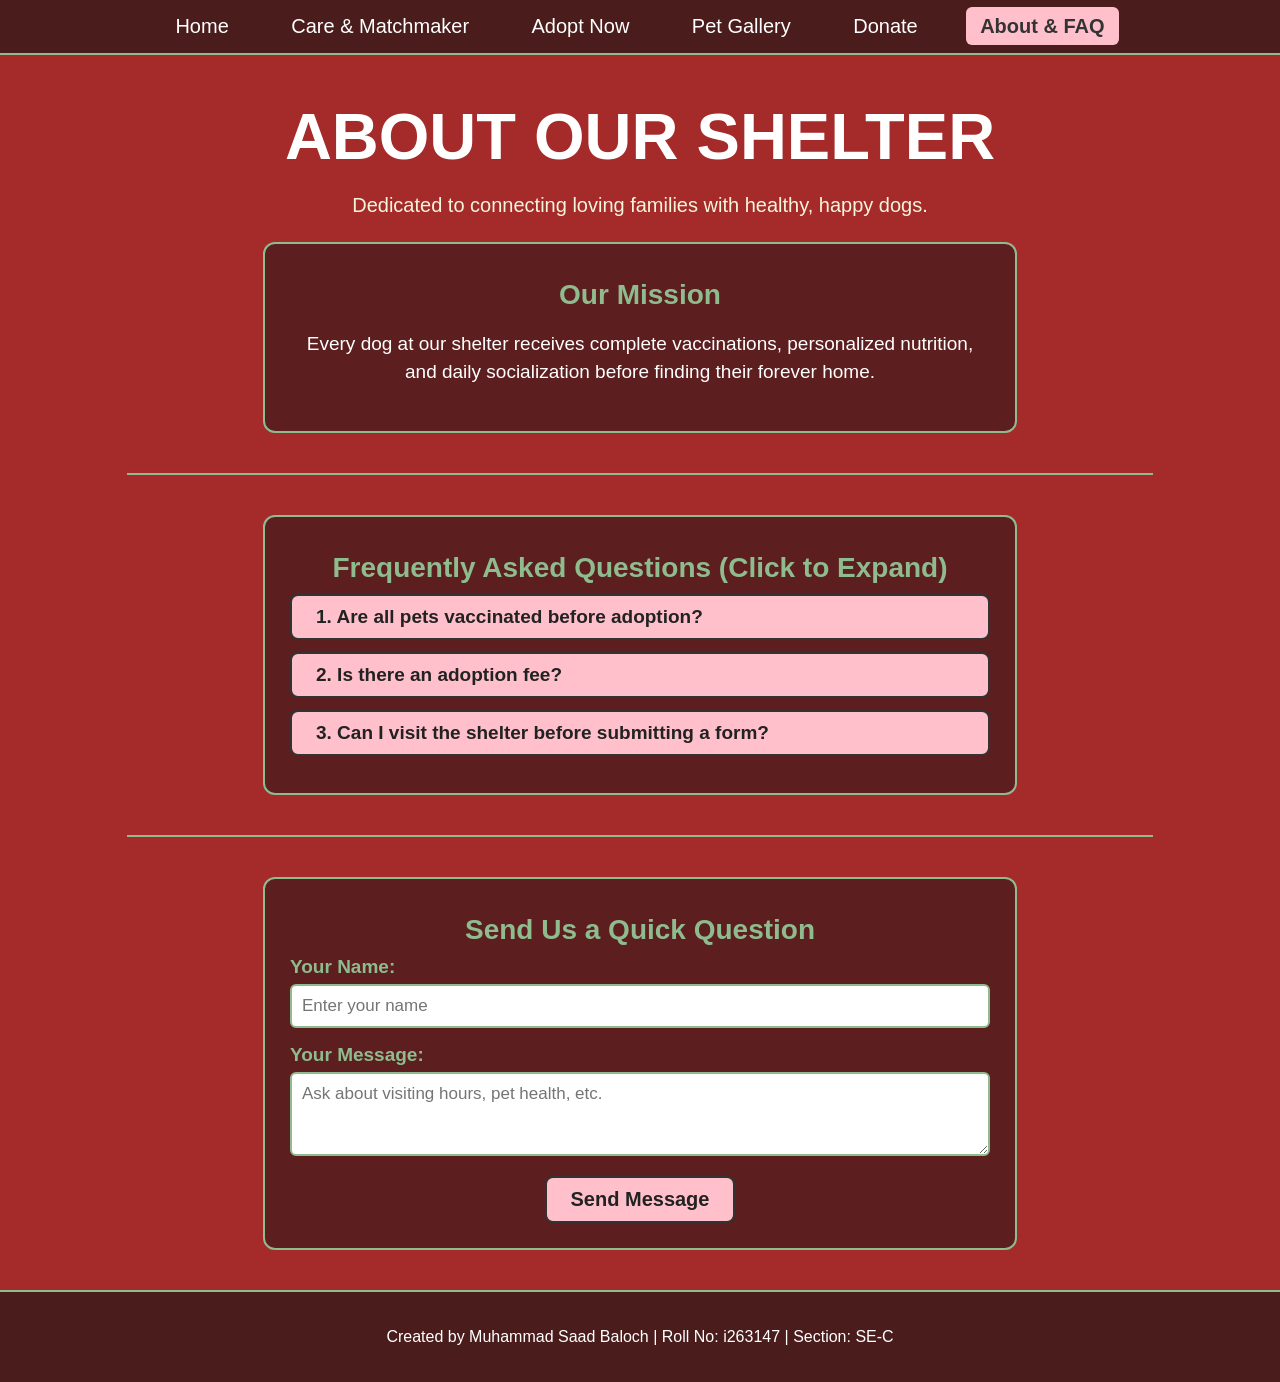
<file: about.html>
<!-- Name: Muhammad Saad Baloch -->
<!-- Roll Number: i263147 -->
<!-- Section: SE-C -->
<!DOCTYPE html>
<html lang="en">
<head>
    <meta charset="UTF-8">
    <meta name="viewport" content="width=device-width, initial-scale=1.0">
    <title>About Us &amp; FAQ</title>
    <link rel="stylesheet" href="style.css">
</head>
<body>
    <nav class="navbar">
        <a href="index.html">Home</a>
        <a href="care.html">Care &amp; Matchmaker</a>
        <a href="adopt.html">Adopt Now</a>
        <a href="gallery.html">Pet Gallery</a>
        <a href="donate.html">Donate</a>
        <a href="about.html" class="active">About &amp; FAQ</a>
    </nav>

    <h1>ABOUT OUR SHELTER</h1>
    <p class="subtitle">Dedicated to connecting loving families with healthy, happy dogs.</p>

    <div class="interactive-panel">
        <h3>Our Mission</h3>
        <p>Every dog at our shelter receives complete vaccinations, personalized nutrition, and daily socialization before finding their forever home.</p>
    </div>

    <hr>

    <!-- Interactive Collapsible FAQ Accordion -->
    <div class="interactive-panel">
        <h3>Frequently Asked Questions (Click to Expand)</h3>

        <div class="faq-item">
            <button type="button" class="faq-question" onclick="toggleFaq(0)">1. Are all pets vaccinated before adoption?</button>
            <div class="faq-answer">
                <p>Yes! Max, Bella, and Cooper have all received their age-appropriate vaccinations and full veterinary checkups.</p>
            </div>
        </div>

        <div class="faq-item">
            <button type="button" class="faq-question" onclick="toggleFaq(1)">2. Is there an adoption fee?</button>
            <div class="faq-answer">
                <p>We charge a modest $50 adoption contribution that covers microchipping, collar tags, and starter food.</p>
            </div>
        </div>

        <div class="faq-item">
            <button type="button" class="faq-question" onclick="toggleFaq(2)">3. Can I visit the shelter before submitting a form?</button>
            <div class="faq-answer">
                <p>Absolutely! Visitors are welcome Monday through Saturday from 10:00 AM to 6:00 PM.</p>
            </div>
        </div>
    </div>

    <hr>

    <!-- Interactive Contact Inquiry Form -->
    <div class="interactive-panel">
        <h3>Send Us a Quick Question</h3>
        <form id="contactForm" onsubmit="submitContactMessage(event)">
            <div class="form-group">
                <label for="contactName">Your Name:</label>
                <input type="text" id="contactName" placeholder="Enter your name" required>
            </div>
            <div class="form-group">
                <label for="contactMsg">Your Message:</label>
                <textarea id="contactMsg" rows="3" placeholder="Ask about visiting hours, pet health, etc." required></textarea>
            </div>
            <button type="submit">Send Message</button>
        </form>
        <div id="contactFeedback" class="result-card" style="display: none;"></div>
    </div>

    <footer>
        <p>Created by Muhammad Saad Baloch | Roll No: i263147 | Section: SE-C</p>
    </footer>

    <script src="javascript.js"></script>
</body>
</html>
</file>
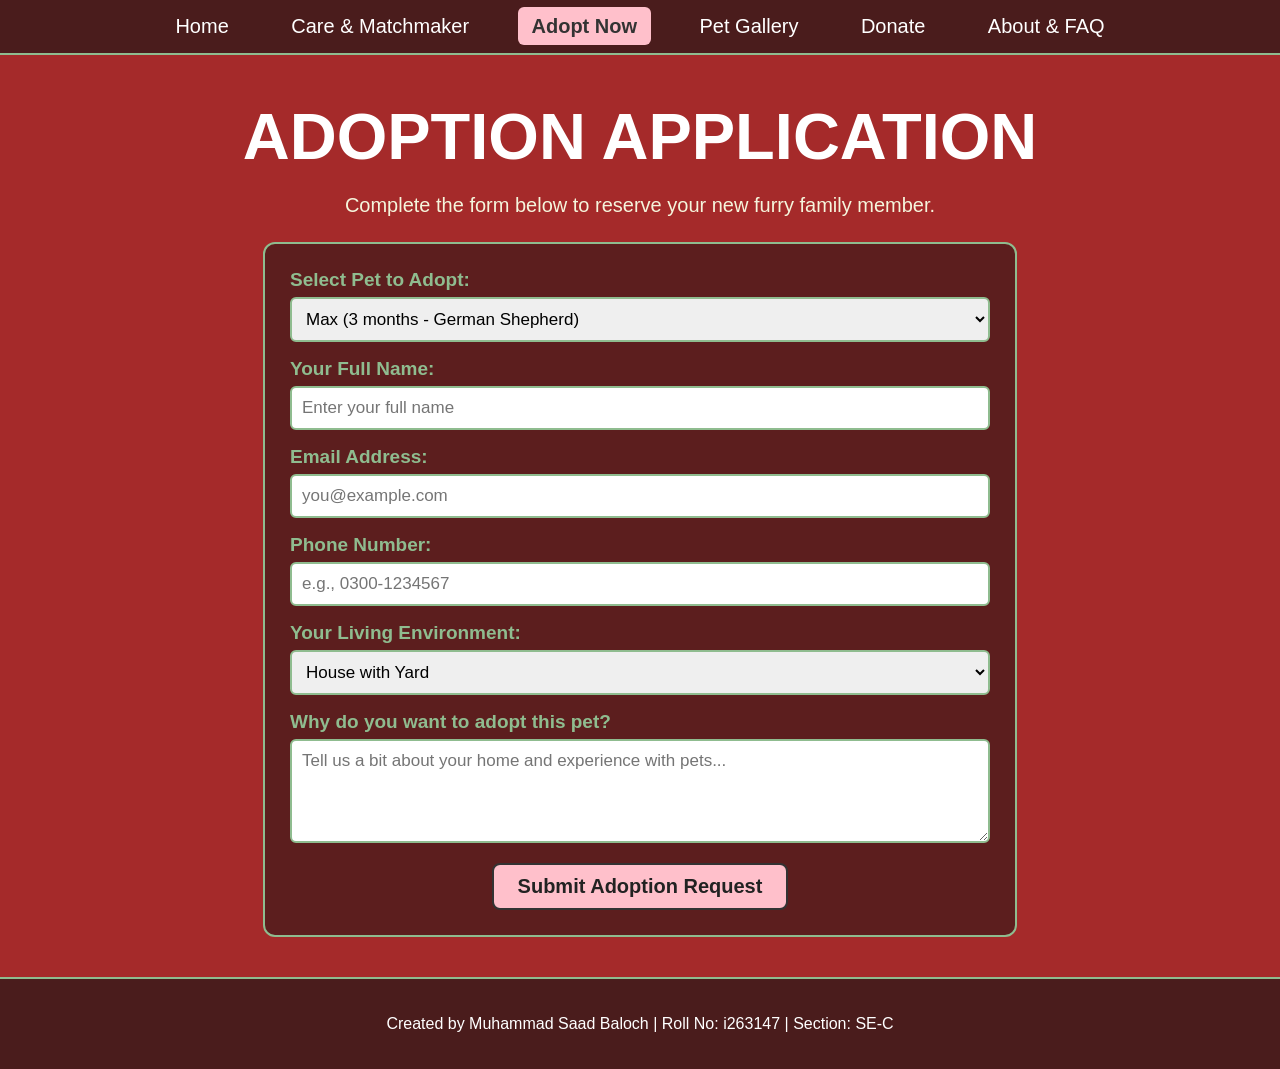
<file: adopt.html>
<!-- Name: Muhammad Saad Baloch -->
<!-- Roll Number: i263147 -->
<!-- Section: SE-C -->
<!DOCTYPE html>
<html lang="en">
<head>
    <meta charset="UTF-8">
    <meta name="viewport" content="width=device-width, initial-scale=1.0">
    <title>Adopt a Pet - Application</title>
    <link rel="stylesheet" href="style.css">
</head>
<body>
    <nav class="navbar">
        <a href="index.html">Home</a>
        <a href="care.html">Care &amp; Matchmaker</a>
        <a href="adopt.html" class="active">Adopt Now</a>
        <a href="gallery.html">Pet Gallery</a>
        <a href="donate.html">Donate</a>
        <a href="about.html">About &amp; FAQ</a>
    </nav>

    <h1>ADOPTION APPLICATION</h1>
    <p class="subtitle">Complete the form below to reserve your new furry family member.</p>

    <div class="interactive-panel">
        <form id="adoptionForm" onsubmit="submitApplication(event)">
            <div class="form-group">
                <label for="selectedPet">Select Pet to Adopt:</label>
                <select id="selectedPet" required>
                    <option value="Max">Max (3 months - German Shepherd)</option>
                    <option value="Bella">Bella (1 year - French Bulldog)</option>
                    <option value="Cooper">Cooper (2 years - Golden Retriever)</option>
                </select>
            </div>

            <div class="form-group">
                <label for="adopterName">Your Full Name:</label>
                <input type="text" id="adopterName" placeholder="Enter your full name" required>
            </div>

            <div class="form-group">
                <label for="adopterEmail">Email Address:</label>
                <input type="email" id="adopterEmail" placeholder="you@example.com" required>
            </div>

            <div class="form-group">
                <label for="adopterPhone">Phone Number:</label>
                <input type="tel" id="adopterPhone" placeholder="e.g., 0300-1234567" required>
            </div>

            <div class="form-group">
                <label for="homeType">Your Living Environment:</label>
                <select id="homeType" required>
                    <option value="House with Yard">House with Yard</option>
                    <option value="Apartment">Apartment</option>
                    <option value="Farmhouse / Open Space">Farmhouse / Open Space</option>
                </select>
            </div>

            <div class="form-group">
                <label for="adoptionReason">Why do you want to adopt this pet?</label>
                <textarea id="adoptionReason" rows="4" placeholder="Tell us a bit about your home and experience with pets..." required></textarea>
            </div>

            <button type="submit">Submit Adoption Request</button>
        </form>

        <!-- Confirmation Receipt Displayed After Submission -->
        <div id="confirmationReceipt" class="result-card" style="display: none;"></div>
    </div>

    <footer>
        <p>Created by Muhammad Saad Baloch | Roll No: i263147 | Section: SE-C</p>
    </footer>

    <script src="javascript.js"></script>
</body>
</html>
</file>
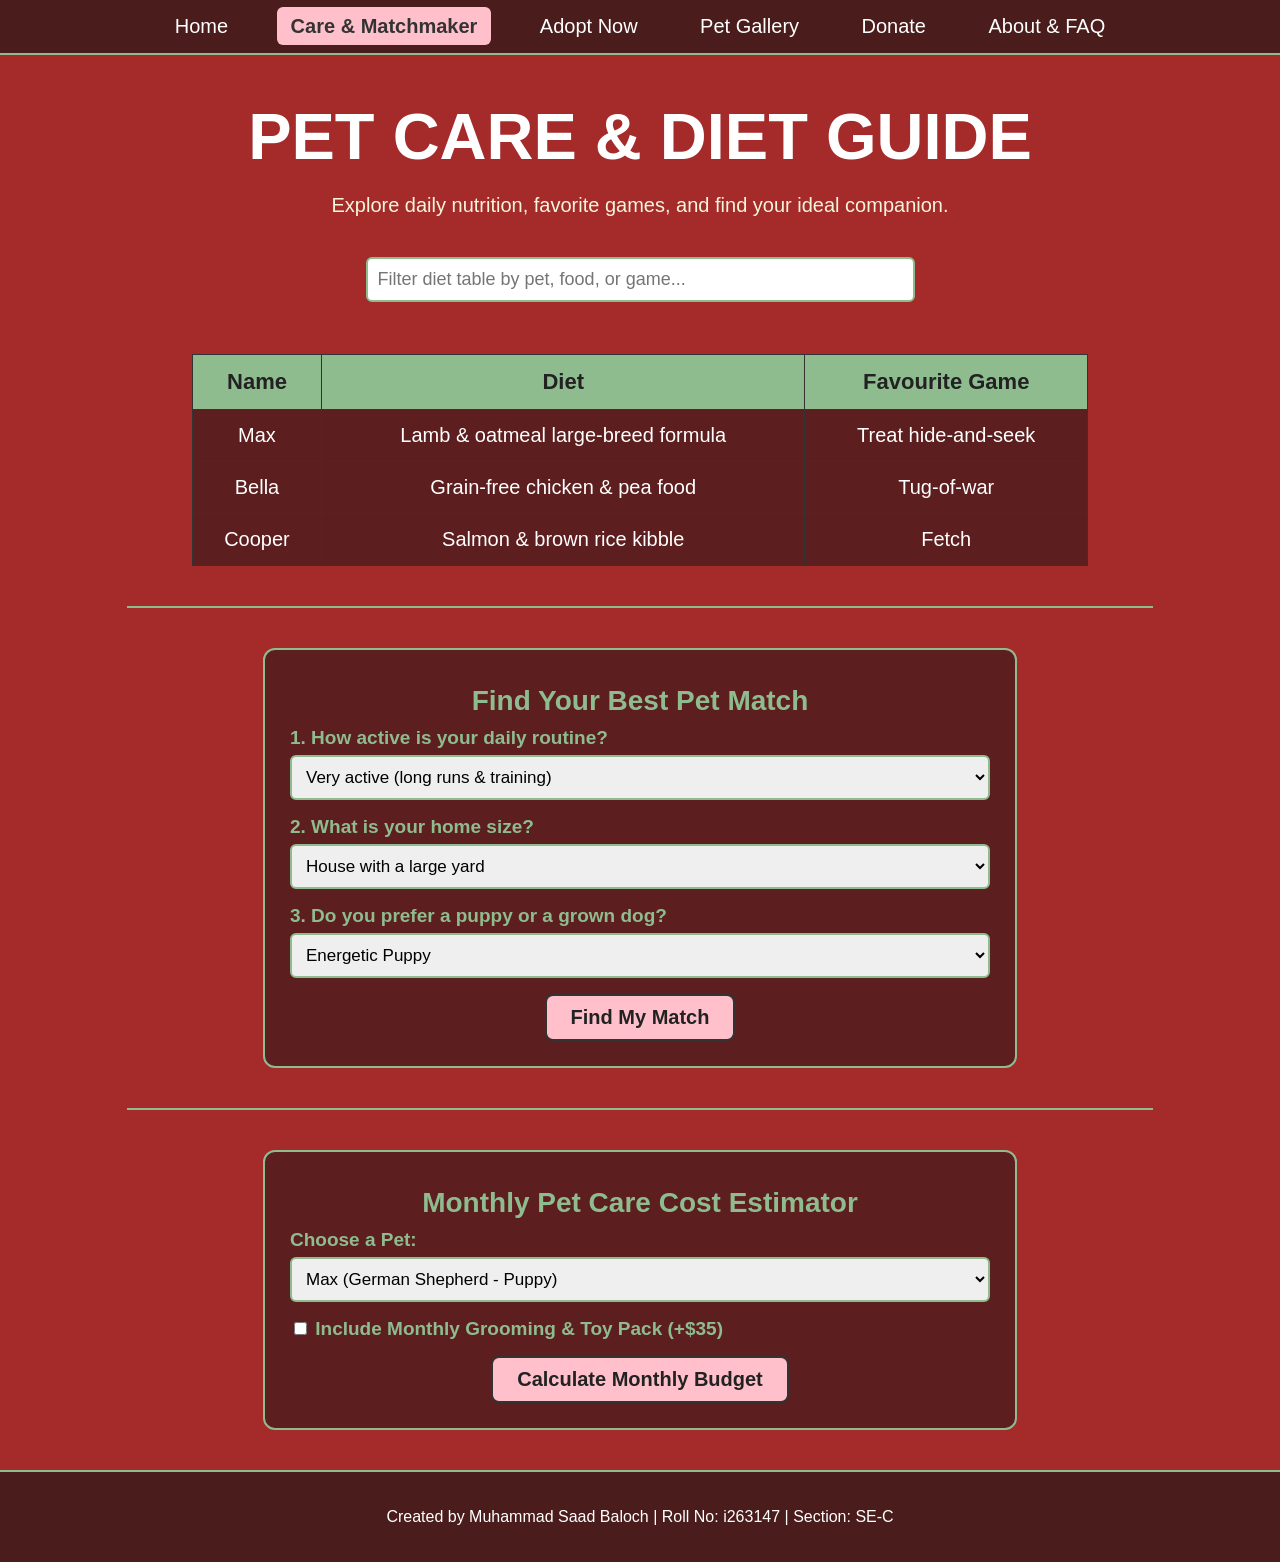
<file: care.html>
<!-- Name: Muhammad Saad Baloch -->
<!-- Roll Number: i263147 -->
<!-- Section: SE-C -->
<!DOCTYPE html>
<html lang="en">
<head>
    <meta charset="UTF-8">
    <meta name="viewport" content="width=device-width, initial-scale=1.0">
    <title>Pet Care &amp; Diet Guide</title>
    <link rel="stylesheet" href="style.css">
</head>
<body>
    <nav class="navbar">
        <a href="index.html">Home</a>
        <a href="care.html" class="active">Care &amp; Matchmaker</a>
        <a href="adopt.html">Adopt Now</a>
        <a href="gallery.html">Pet Gallery</a>
        <a href="donate.html">Donate</a>
        <a href="about.html">About &amp; FAQ</a>
    </nav>

    <h1>PET CARE &amp; DIET GUIDE</h1>
    <p class="subtitle">Explore daily nutrition, favorite games, and find your ideal companion.</p>

    <!-- Original Lab Table Enhanced with Search -->
    <div class="controls-box">
        <input type="text" id="tableSearchInput" onkeyup="searchDietTable()" placeholder="Filter diet table by pet, food, or game...">
    </div>

    <table id="dietTable">
        <thead>
            <tr>
                <th>Name</th>
                <th>Diet</th>
                <th>Favourite Game</th>
            </tr>
        </thead>
        <tbody>
            <tr>
                <td>Max</td>
                <td>Lamb &amp; oatmeal large-breed formula</td>
                <td>Treat hide-and-seek</td>
            </tr>
            <tr>
                <td>Bella</td>
                <td>Grain-free chicken &amp; pea food</td>
                <td>Tug-of-war</td>
            </tr>
            <tr>
                <td>Cooper</td>
                <td>Salmon &amp; brown rice kibble</td>
                <td>Fetch</td>
            </tr>
        </tbody>
    </table>

    <hr>

    <!-- Interactive Pet Matchmaker Quiz -->
    <div class="interactive-panel">
        <h3>Find Your Best Pet Match</h3>
        <form id="matchQuizForm">
            <div class="form-group">
                <label for="activityLevel">1. How active is your daily routine?</label>
                <select id="activityLevel">
                    <option value="high">Very active (long runs &amp; training)</option>
                    <option value="moderate">Moderately active (daily park walks)</option>
                    <option value="relaxed">Relaxed (short walks &amp; indoor play)</option>
                </select>
            </div>

            <div class="form-group">
                <label for="livingSpace">2. What is your home size?</label>
                <select id="livingSpace">
                    <option value="yard">House with a large yard</option>
                    <option value="medium">Medium house or townhome</option>
                    <option value="apartment">Cozy apartment</option>
                </select>
            </div>

            <div class="form-group">
                <label for="petAgePref">3. Do you prefer a puppy or a grown dog?</label>
                <select id="petAgePref">
                    <option value="puppy">Energetic Puppy</option>
                    <option value="adult">Trained Adult Dog</option>
                </select>
            </div>

            <button type="button" onclick="recommendPet()">Find My Match</button>
        </form>
        <div id="quizResultBox" class="result-card" style="display: none;"></div>
    </div>

    <hr>

    <!-- Monthly Care & Food Cost Estimator -->
    <div class="interactive-panel">
        <h3>Monthly Pet Care Cost Estimator</h3>
        <div class="form-group">
            <label for="calcPetSelect">Choose a Pet:</label>
            <select id="calcPetSelect">
                <option value="Max">Max (German Shepherd - Puppy)</option>
                <option value="Bella">Bella (French Bulldog - 1 yr)</option>
                <option value="Cooper">Cooper (Golden Retriever - 2 yrs)</option>
            </select>
        </div>
        <div class="form-group">
            <label>
                <input type="checkbox" id="includeGrooming"> Include Monthly Grooming &amp; Toy Pack (+$35)
            </label>
        </div>
        <button type="button" onclick="calculateCareCost()">Calculate Monthly Budget</button>
        <div id="costResultBox" class="result-card" style="display: none;"></div>
    </div>

    <footer>
        <p>Created by Muhammad Saad Baloch | Roll No: i263147 | Section: SE-C</p>
    </footer>

    <script src="javascript.js"></script>
</body>
</html>
</file>
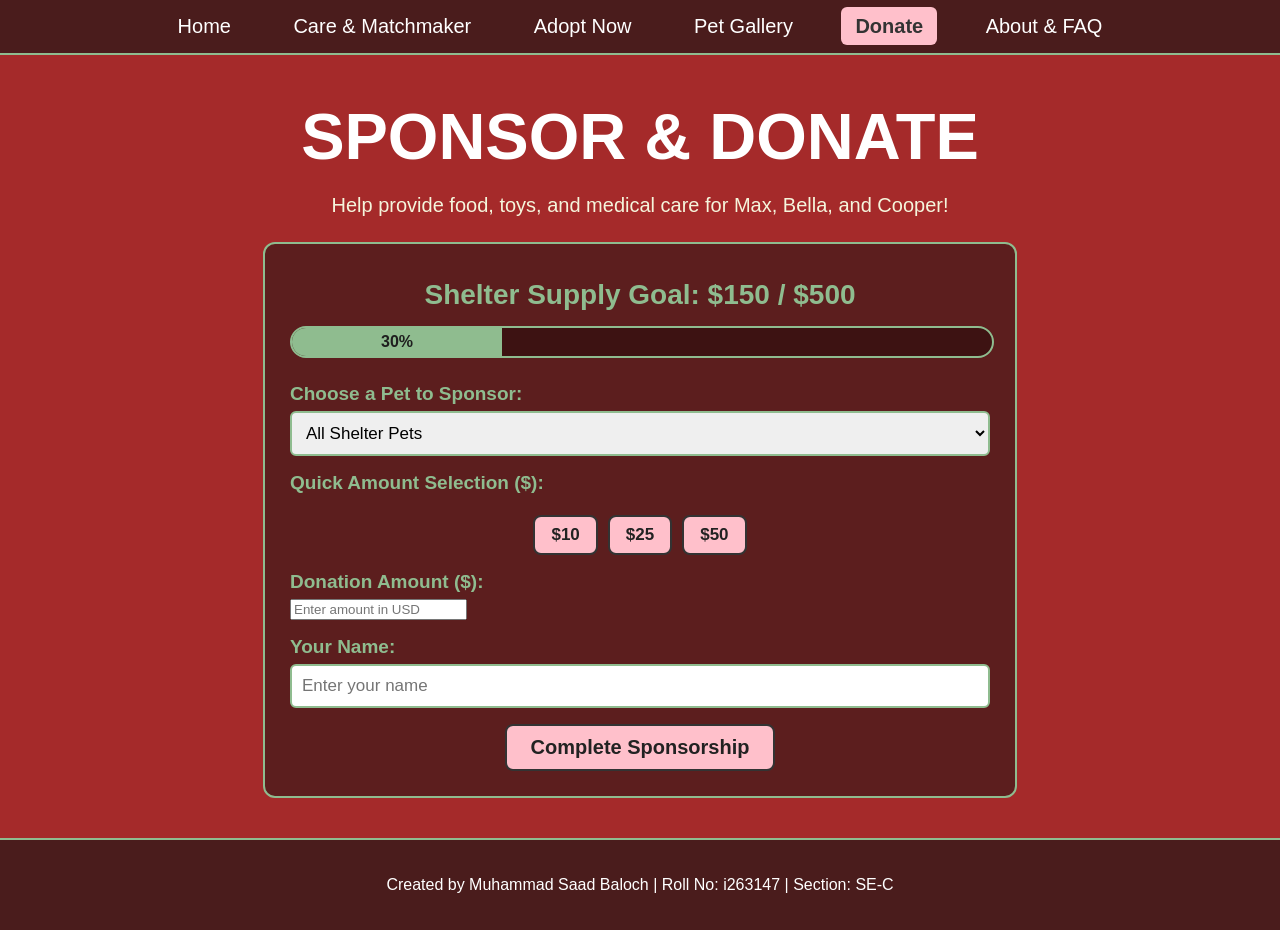
<file: donate.html>
<!-- Name: Muhammad Saad Baloch -->
<!-- Roll Number: i263147 -->
<!-- Section: SE-C -->
<!DOCTYPE html>
<html lang="en">
<head>
    <meta charset="UTF-8">
    <meta name="viewport" content="width=device-width, initial-scale=1.0">
    <title>Donate &amp; Sponsor a Pet</title>
    <link rel="stylesheet" href="style.css">
</head>
<body>
    <nav class="navbar">
        <a href="index.html">Home</a>
        <a href="care.html">Care &amp; Matchmaker</a>
        <a href="adopt.html">Adopt Now</a>
        <a href="gallery.html">Pet Gallery</a>
        <a href="donate.html" class="active">Donate</a>
        <a href="about.html">About &amp; FAQ</a>
    </nav>

    <h1>SPONSOR &amp; DONATE</h1>
    <p class="subtitle">Help provide food, toys, and medical care for Max, Bella, and Cooper!</p>

    <div class="interactive-panel">
        <h3>Shelter Supply Goal: $<span id="totalDonated">150</span> / $500</h3>
        <div class="progress-container">
            <div class="progress-bar" id="donationProgressBar" style="width: 30%;">30%</div>
        </div>

        <form id="donationForm" onsubmit="submitDonation(event)">
            <div class="form-group">
                <label for="sponsorPet">Choose a Pet to Sponsor:</label>
                <select id="sponsorPet" required>
                    <option value="All Shelter Pets">All Shelter Pets</option>
                    <option value="Max">Max (German Shepherd)</option>
                    <option value="Bella">Bella (French Bulldog)</option>
                    <option value="Cooper">Cooper (Golden Retriever)</option>
                </select>
            </div>

            <div class="form-group">
                <label>Quick Amount Selection ($):</label>
                <div class="filter-buttons">
                    <button type="button" onclick="setDonationAmount(10)">$10</button>
                    <button type="button" onclick="setDonationAmount(25)">$25</button>
                    <button type="button" onclick="setDonationAmount(50)">$50</button>
                </div>
            </div>

            <div class="form-group">
                <label for="donationAmount">Donation Amount ($):</label>
                <input type="number" id="donationAmount" min="1" placeholder="Enter amount in USD" required>
            </div>

            <div class="form-group">
                <label for="donorName">Your Name:</label>
                <input type="text" id="donorName" placeholder="Enter your name" required>
            </div>

            <button type="submit">Complete Sponsorship</button>
        </form>

        <div id="donationReceipt" class="result-card" style="display: none;"></div>
    </div>

    <footer>
        <p>Created by Muhammad Saad Baloch | Roll No: i263147 | Section: SE-C</p>
    </footer>

    <script src="javascript.js"></script>
</body>
</html>
</file>
<file: style.css>
/* Name: Muhammad Saad Baloch */
/* Roll Number: i263147 */
/* Section: SE-C */

body {
    background-color: brown;
    color: white;
    font-family: 'Gill Sans', 'Gill Sans MT', Calibri, 'Trebuchet MS', sans-serif;
    margin: 0;
    padding: 0;
}

/* Navigation Bar */
.navbar {
    background-color: #4a1c1c;
    padding: 15px;
    text-align: center;
    border-bottom: 2px solid darkseagreen;
    position: sticky;
    top: 0;
    z-index: 100;
}

.navbar a {
    color: white;
    text-decoration: none;
    font-size: 20px;
    margin: 0 15px;
    padding: 8px 14px;
    border-radius: 6px;
    transition: background-color 0.2s, color 0.2s;
}

.navbar a:hover,
.navbar a.active {
    background-color: pink;
    color: #333333;
    font-weight: bold;
}

h1 {
    text-align: center;
    color: white;
    font-size: 65px;
    font-family: 'Gill Sans', 'Gill Sans MT', Calibri, 'Trebuchet MS', sans-serif;
    margin-bottom: 10px;
}

.subtitle {
    text-align: center;
    font-size: 20px;
    color: #f5f5dc;
    margin-bottom: 25px;
}

hr {
    margin-top: 40px;
    margin-bottom: 40px;
    border: 1px solid darkseagreen;
    width: 80%;
}

img {
    margin-top: 2%;
    display: block;
    margin-left: auto;
    margin-right: auto;
    width: 300px;
    height: 300px;
    object-fit: cover;
    border-radius: 12px;
    border: 3px solid darkseagreen;
}

h3 {
    color: darkseagreen;
    text-align: center;
    font-size: 28px;
    margin: 10px 0;
}

button {
    display: block;
    margin-inline: auto;
    margin-top: 15px;
    font-size: 20px;
    font-family: 'Gill Sans', 'Gill Sans MT', Calibri, 'Trebuchet MS', sans-serif;
    background-color: pink;
    color: #222222;
    border: 2px solid #333333;
    padding: 10px 24px;
    border-radius: 8px;
    cursor: pointer;
    font-weight: bold;
    transition: transform 0.15s, background-color 0.2s;
}

button:hover:not(:disabled) {
    background-color: #ffb6c1;
    transform: scale(1.04);
}

button:disabled {
    background-color: #cccccc;
    color: #555555;
    cursor: not-allowed;
}

/* Filter & Search Controls */
.controls-box {
    text-align: center;
    margin: 20px auto;
    max-width: 750px;
    padding: 15px;
}

.controls-box input[type="text"] {
    width: 70%;
    padding: 10px;
    font-size: 18px;
    border-radius: 6px;
    border: 2px solid darkseagreen;
    margin-bottom: 12px;
}

.filter-buttons {
    display: flex;
    justify-content: center;
    flex-wrap: wrap;
    gap: 10px;
}

.filter-buttons button {
    margin-inline: 0;
    font-size: 17px;
    padding: 8px 16px;
}

.secondary-btn {
    background-color: darkseagreen;
}

/* Pet Cards & Status Badges */
.pet-card {
    text-align: center;
    padding: 10px;
}

.status-badge {
    display: inline-block;
    background-color: darkseagreen;
    color: #1f1f1f;
    font-weight: bold;
    padding: 5px 14px;
    border-radius: 20px;
    font-size: 16px;
}

.status-badge.adopted {
    background-color: gold;
    color: #222222;
}

/* Table Styling (Centered & Styled) */
table {
    width: 70%;
    border-collapse: collapse;
    margin: 2% auto;
    background-color: #5c1e1e;
    font-size: 20px;
}

td, th {
    text-align: center;
    border: 1px solid #333333;
    padding: 14px;
}

th {
    background-color: darkseagreen;
    color: #222222;
    font-size: 22px;
}

tr:hover {
    background-color: #722626;
}

/* Panels & Forms */
.interactive-panel {
    width: 65%;
    max-width: 700px;
    margin: 25px auto;
    background-color: #5c1e1e;
    padding: 25px;
    border-radius: 12px;
    border: 2px solid darkseagreen;
    text-align: center;
}

.interactive-panel p {
    font-size: 19px;
    line-height: 1.5;
}

.form-group {
    margin-bottom: 16px;
    text-align: left;
}

.form-group label {
    display: block;
    font-size: 19px;
    color: darkseagreen;
    margin-bottom: 6px;
    font-weight: bold;
}

.form-group input[type="text"],
.form-group input[type="email"],
.form-group input[type="tel"],
.form-group select,
.form-group textarea {
    width: 100%;
    box-sizing: border-box;
    padding: 10px;
    font-size: 17px;
    border-radius: 6px;
    border: 2px solid darkseagreen;
    font-family: inherit;
}

.result-card {
    margin-top: 20px;
    padding: 18px;
    background-color: #3d1212;
    border: 2px solid pink;
    border-radius: 10px;
    font-size: 19px;
    color: white;
}

/* Gallery Grid & Lightbox */
.gallery-grid {
    display: flex;
    justify-content: center;
    flex-wrap: wrap;
    gap: 25px;
    padding: 20px;
}

.gallery-item {
    background-color: #5c1e1e;
    border: 2px solid darkseagreen;
    border-radius: 12px;
    padding: 15px;
    width: 310px;
    text-align: center;
}

.gallery-item img {
    cursor: pointer;
    transition: transform 0.2s;
}

.gallery-item img:hover {
    transform: scale(1.03);
}

.modal {
    display: none;
    position: fixed;
    z-index: 200;
    left: 0;
    top: 0;
    width: 100%;
    height: 100%;
    background-color: rgba(0, 0, 0, 0.85);
}

.modal-content {
    margin: 5% auto;
    padding: 20px;
    width: 80%;
    max-width: 550px;
    background-color: brown;
    border: 3px solid pink;
    border-radius: 12px;
    text-align: center;
    position: relative;
}

.modal-content img {
    width: 90%;
    height: auto;
    max-height: 450px;
}

.close-btn {
    position: absolute;
    top: 10px;
    right: 20px;
    color: white;
    font-size: 35px;
    font-weight: bold;
    cursor: pointer;
}

/* FAQ Accordion */
.faq-item {
    margin-bottom: 12px;
    text-align: left;
}

.faq-question {
    width: 100%;
    text-align: left;
    margin: 0;
    font-size: 19px;
}

.faq-answer {
    display: none;
    background-color: #3d1212;
    padding: 12px 16px;
    border-left: 4px solid darkseagreen;
    margin-top: 4px;
    border-radius: 0 0 8px 8px;
}

.hidden-msg {
    display: none;
    text-align: center;
    font-size: 22px;
    color: pink;
}

footer {
    text-align: center;
    padding: 20px;
    margin-top: 40px;
    background-color: #4a1c1c;
    border-top: 2px solid darkseagreen;
    font-size: 16px;
}

/* Donation Progress Bar */
.progress-container {
    width: 100%;
    background-color: #3d1212;
    border: 2px solid darkseagreen;
    border-radius: 20px;
    margin: 15px 0 25px 0;
    overflow: hidden;
}

.progress-bar {
    height: 28px;
    background-color: darkseagreen;
    color: #1f1f1f;
    font-weight: bold;
    line-height: 28px;
    text-align: center;
    transition: width 0.4s ease;
}
</file>
